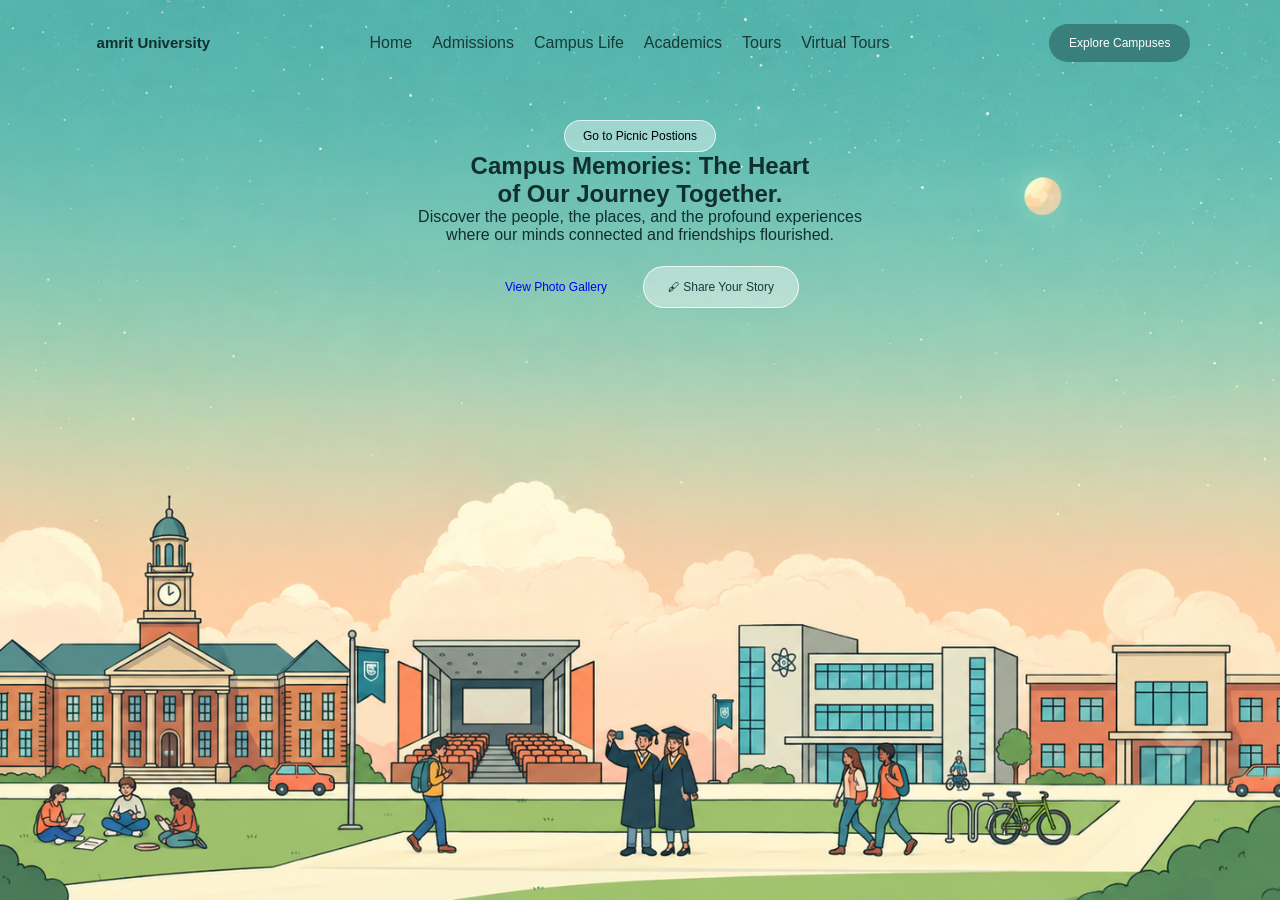
<file: index.html>
<!DOCTYPE html>
<html lang="en">

<head>
    <meta charset="UTF-8">
    <meta name="viewport" content="width=device-width, initial-scale=1.0">
    <title>amrit University</title>

    <link rel="stylesheet" href="css/style.css">
</head>

<body>

    <section class="hero">


        <header class="navbar">

            <a href="images/logo.jpg" class="logo">
                <span class="logo-icon"></span>
                <span>amrit University</span>
            </a>

            <nav>
                <a href="index.html">Home</a>
                <a href="admissions.html">Admissions</a>
                <a href="campuslife.html">Campus Life</a>
                <a href="academics.html">Academics</a>
                <a href="tours.html">Tours</a>
                <a href="virtualtours.html">Virtual Tours</a>
            </nav>
            <a href="explore.html" class="explore-oct">
                Explore Campuses</a>

        </header>

        <main class="main-content">
            <a href="summer.html" class="tag">
                Go to Picnic Postions</a>
            <h1>
                Campus Memories: The Heart<br>
                of Our Journey Together.
            </h1>

            <p>
                Discover the people, the places, and the profound experiences<br>
                where our minds connected and friendships flourished.
            </p>

            <div class="buttons">
                <a href="gellery.html" class="gellery-oct">
                    View Photo Gallery
                </a>

                <a href="story.html" class="story-oct">
                    🖋 Share Your Story
                </a>
            </div>

        </main>

    </section>

</body>

</html>

</body>

</html>
</file>
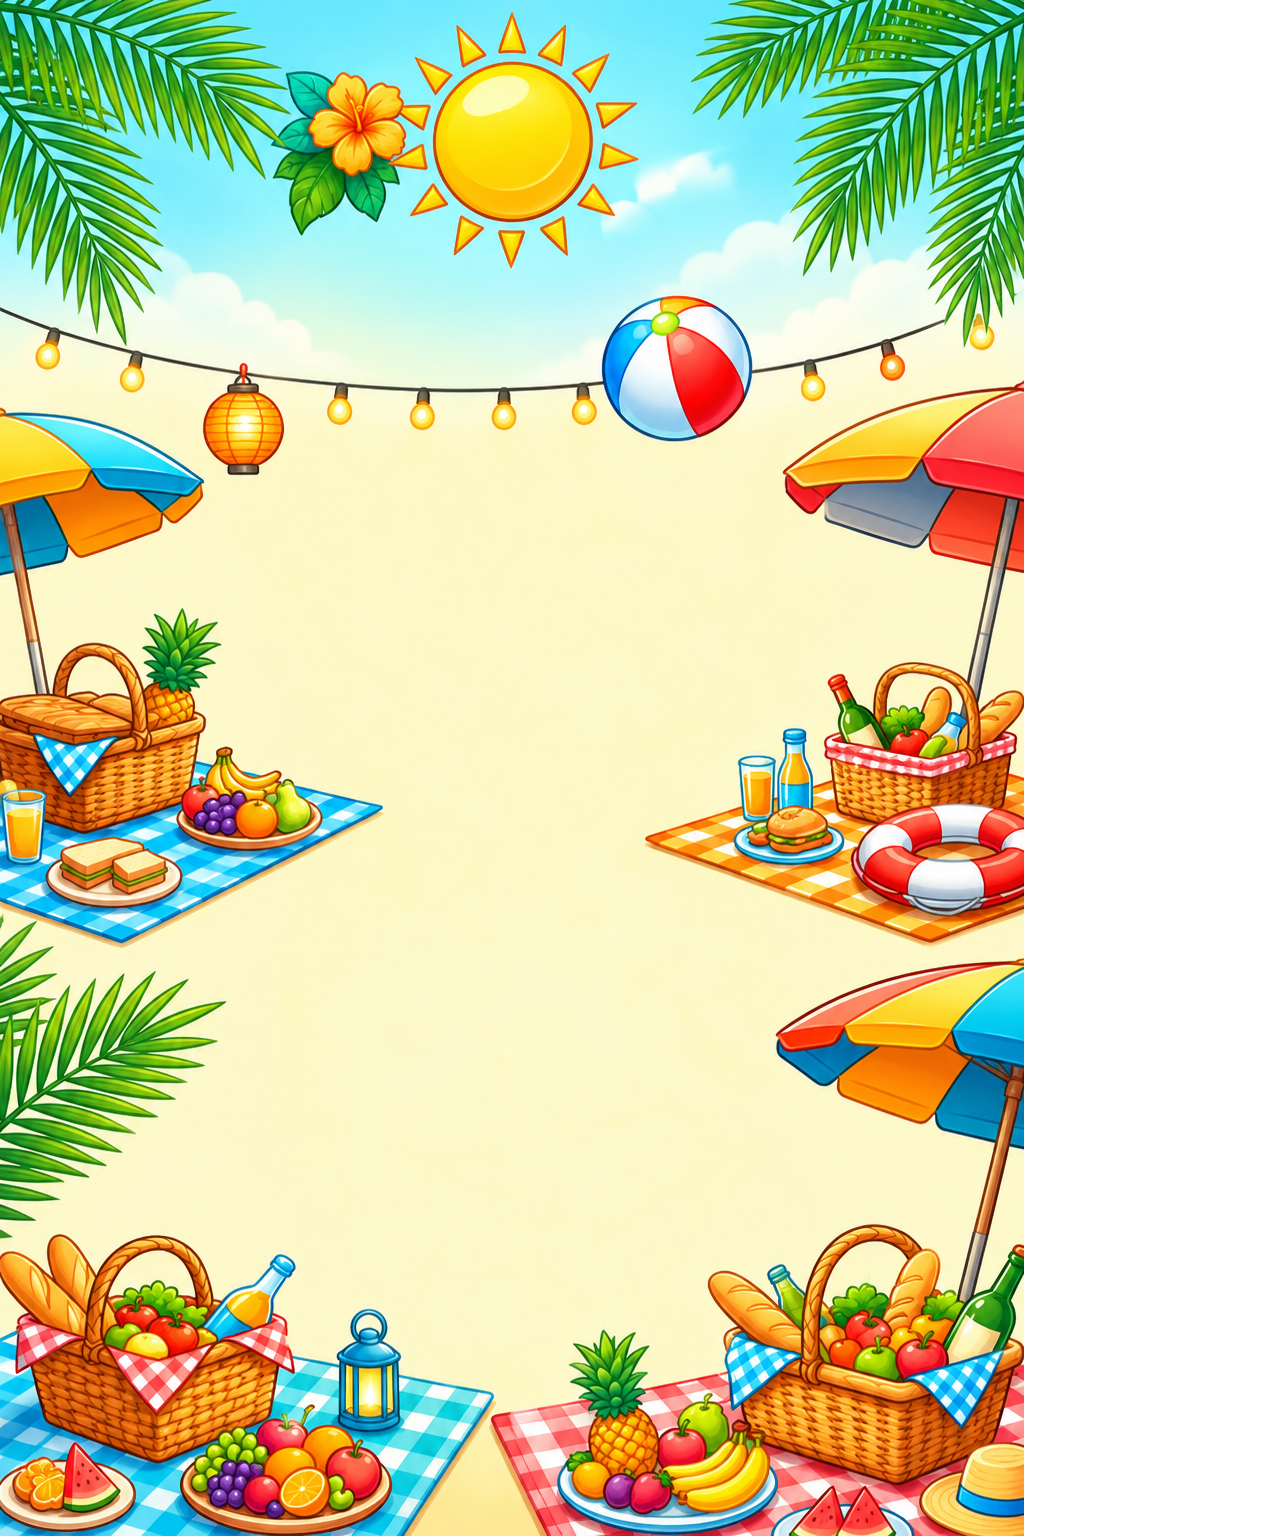
<file: summer.html>
<!DOCTYPE html>
<html lang="en">
<head>
    <meta charset="UTF-8">
    <meta name="viewport" content="width=device-width, initial-scale=1.0">
    <title>summer camp</title>
    <link rel="stylesheet" href="css/style.css">
</head>
<body class="summer">
    <img src="images/Summer.jpg"alt="summercamp">
</body>
</html>
</file>
<file: css/style.css>
* {
    margin: 0;
    padding: 0;
    box-sizing: border-box;
}

html,
body {
    width: 100%;
    min-height: 100%;
}

body {
    font-family: Arial, Helvetica, sans-serif;

}
body{

  
}

.hero {
    min-height: 100vh;
    width: 100%;
    background-color: #a9d6c6;
  background-image:url("../images/websitebackground.jpg");

    background-size: cover;
    background-position: center;
    background-repeat: no-repeat;
    overflow: hidden;
}


.navbar {
    width: 100%;
    min-height: 85px;
    padding: 20px 7%;

    display: flex;
    align-items: center;
    justify-content: space-between;
    gap: 25px;
} 
  
.logo {
    display: flex;
    align-items: center;
    gap: 7px;

    text-decoration: none;
    color: #102f2d;
    font-size: 15px;
    font-weight: bold;
    white-space: nowrap;
}

.logo-icon {
    font-size: 23px;
}

nav {
    display: flex;
    align-items: center;
    justify-content: center;
    gap: 20px;
}

nav a {
    text-decoration: none;
    color: #183a37;
    /* font-size: 12px                                                                       white-space: nowrap; */
}

nav a:hover {
    color:white;
}


.explore-oct {
    background-color: #397f7b;
    color: white;

    padding: 12px 20px;
    border-radius: 30px;
    text-decoration: none;
    font-size: 12px;
    /* white-space: nowrap; */
}


.main-content {
    width: 100%;
    text-align: center;
    padding: 35px 20px 50px;
    color: #102f2d;
}


.tag {
    display: inline-block;
     text-decoration: none;

    padding: 8px 18px;
    border-radius: 30px;
    border: 1px solid rgba(255, 255, 255, 0.7);

    background-color: rgba(255, 255, 255, 0.4);
    font-size: 12px;
    color: black;
}


.hero-content h1 {
    max-width: 850px;
    margin: 25px auto 14px;

    font-size: clamp(30px, 4vw, 46px);
    line-height: 1.12;
    font-weight: 700;
}

.hero-content p {
    max-width: 650px;
    margin: 0 auto;

    font-size: 15px;
    line-height: 1.5;
}


.buttons {
    display: flex;
    align-items: center;
    justify-content: center;
    flex-wrap: wrap;
    gap: 12px;

    margin-top: 22px;
}


.gellery-oct,
.story-oct {
    display: inline-block;
    padding: 13px 24px;

    border-radius: 30px;
    text-decoration: none;
    font-size: 12px;
}
.story-oct {
    background-color: #397f7b;
    color: white;
}


.story-oct {
    background-color: rgba(255, 255, 255, 0.4);
    color: #183a37;
    border: 1px solid rgba(255, 255, 255, 0.8);
}
</file>
